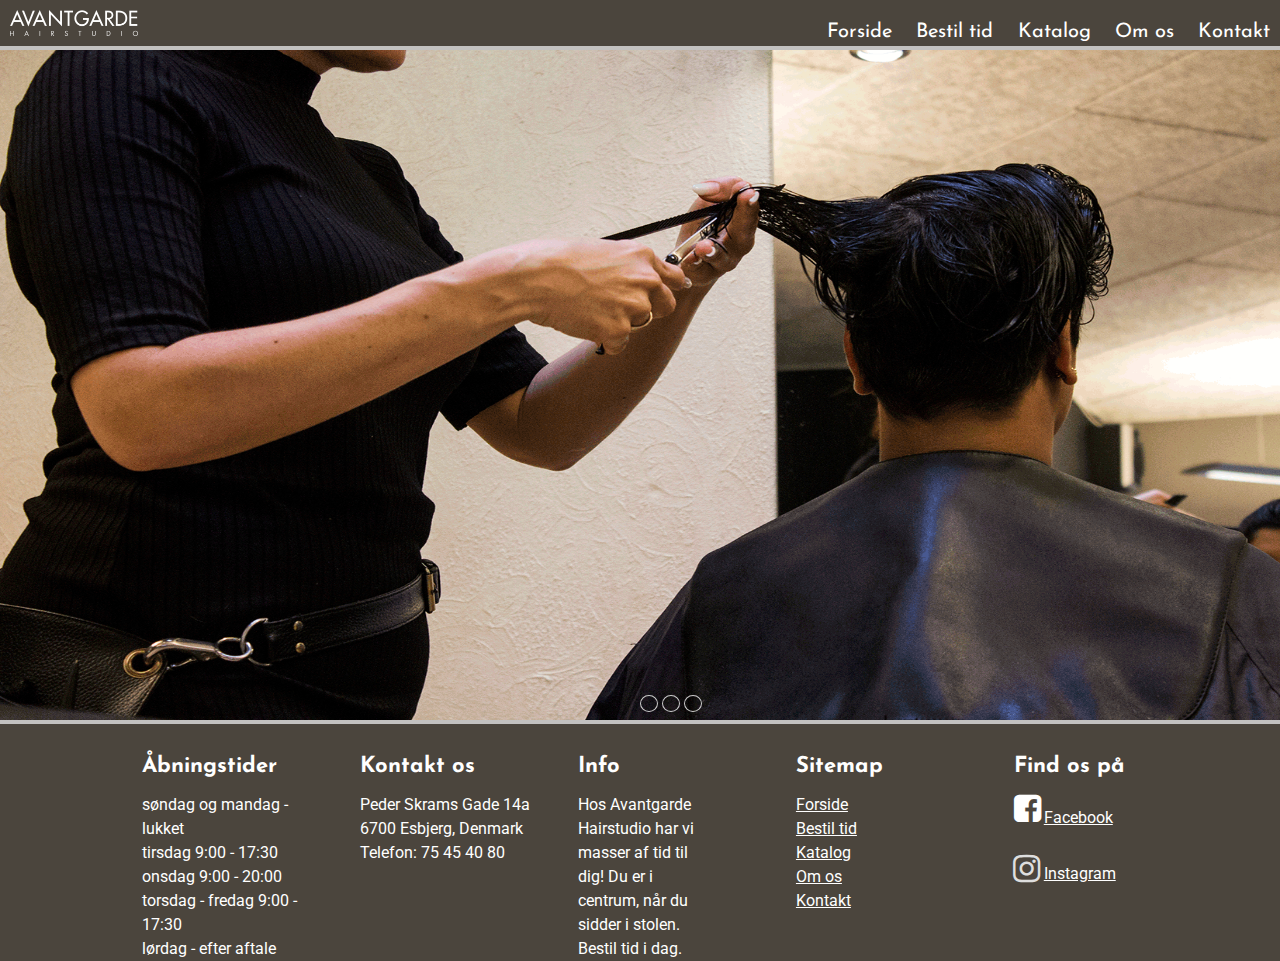
<file: index.html>
<!DOCTYPE html>
<html lang="en">
<head>
  <meta charset="UTF-8">
  <meta name="viewport" content="width=device-width, initial-scale=1.0">
  <meta http-equiv="X-UA-Compatible" content="ie=edge">
  <title>Avantgarde Hair Studio</title>
  <link rel="stylesheet" href="style/style.css">
  <link rel="stylesheet" href="https://www.w3schools.com/w3css/4/w3.css">
  <script src="js/main.js" charset="utf-8"></script>
    <link rel="stylesheet" href="https://cdnjs.cloudflare.com/ajax/libs/font-awesome/4.7.0/css/font-awesome.min.css">
    <script>
    /* Toggle between adding and removing the "responsive" class to topnav when the user clicks on the icon */
    function rwdMenuToggle() {
      var toggleMenu = document.getElementById("myNavBar");
      if (toggleMenu.className === "navBar") {
          toggleMenu.className += " responsive";
      } else {
          toggleMenu.className = "navBar";
      }
    }
    </script>


</head>
<body>
  <header>
  <nav class="navBar" id="myNavBar">
  <div class="logo">
  <a href="index.html">
    <img src="img/logoHvid.png" alt="Avantgarde">
  </a>
  </div>

  <div class="menu">
    <ul class="menuList">
    <li> <a href="index.html"> Forside</a></li>
    <li> <a href="http://www.jegvilbestilletid.dk/avantgarde.hairstudio"> Bestil tid</a></li>
    <li> <a href="katalog.html"> Katalog</a></li>
    <li> <a href="om.html"> Om os</a></li>
    <li> <a href="kontakt.html"> Kontakt</a></li>
      <a href="javascript:void(0);" class="icon" onclick="rwdMenuToggle()">&#9776;</a>
     </ul>
  </div>
  </nav>
  </header>

    <div class="sliderWrapper">

      <img class="mySlides" src="img/slide1.png" style="width:100%">
      <img class="mySlides" src="img/slide2.png" style="width:100%">
      <img class="mySlides" src="img/slide3.png" style="width:100%">
      <img class="mySlides" src="img/slide4.png" style="width:100%">
      <img class="mySlides" src="img/slide5.png" style="width:100%">

      <div class="w3-container">

      <span class="w3-badge demo w3-border w3-transparent w3-hover-grey" onclick="currentDiv(1)"></span>
      <span class="w3-badge demo w3-border w3-transparent w3-hover-grey" onclick="currentDiv(2)"></span>
      <span class="w3-badge demo w3-border w3-transparent w3-hover-grey" onclick="currentDiv(3)"></span>
      </div>
      </div>

    <script>
    carousel();
    </script>

  <footer>

    <div class="aabningstider">
    <ul>
    <li><h2 id="footerH2">Åbningstider</h2></li>
    <li>søndag og mandag - lukket</li>
    <li>tirsdag 9:00 - 17:30 </li>
    <li>onsdag 9:00 - 20:00 </li>
    <li>torsdag - fredag 9:00 - 17:30</li>
    <li>lørdag - efter aftale</li>
  </ul>
    </div>

    <div class="kontakt">
      <ul>
      <li><h2 id="footerH2">Kontakt os</h2></li>
      <li>Peder Skrams Gade 14a </li>
      <li>6700 Esbjerg, Denmark</li>
      <li>Telefon: 75 45 40 80</li>
    </ul>
    </div>


        <div class="seoFooter">
          <ul>
          <h2 id="footerH2">Info</h2>
          Hos Avantgarde Hairstudio har vi masser af tid til dig! Du er i centrum, når du sidder i stolen. Bestil tid i dag.
        </ul>
        </div>

    <div class="sitemap">
      <ul class="sitemapList">
      <li> <h2 id="footerH2">Sitemap</h2></li>
      <li> <a href="index.html"> Forside</a></li>
      <li> <a href="http://www.jegvilbestilletid.dk/avantgarde.hairstudio"> Bestil tid</a></li>
      <li> <a href="katalog.html"> Katalog</a></li>
      <li> <a href="om.html"> Om os</a></li>
      <li> <a href="kontakt.html"> Kontakt</a></li>

       </ul>
    </div>


    <div class="socialLinks">
      <ul>
        <li> <h2 id="footerH2"> Find os på</h2></li>
        <li> <a href="https://www.facebook.com/AVANTGARDE-272260116152667/" target="_blank">
          <div id="facebook">
              <i class="fa fa-facebook-square fa-2x" aria-hidden="true"></i>
          </div>
          <div class="facebookLink">
            <a href="https://www.facebook.com/AVANTGARDE-272260116152667/" target="_blank">Facebook </a>
          </div>
      </a>
    </li>
    <br>
    <li> <a href="https://www.instagram.com/avantgardehairstudio/" target="_blank">
        <div id="instagram">
            <i class="fa fa-instagram fa-2x" aria-hidden="true"></i>
        </div>
        <div class="instagramLink">
         <a href="https://www.instagram.com/avantgardehairstudio/" target="_blank">Instagram </a>
    </div>
    </a>
  </li>
      </li>
    </ul>
    </div>

  </footer>

</body>
</html>
</file>
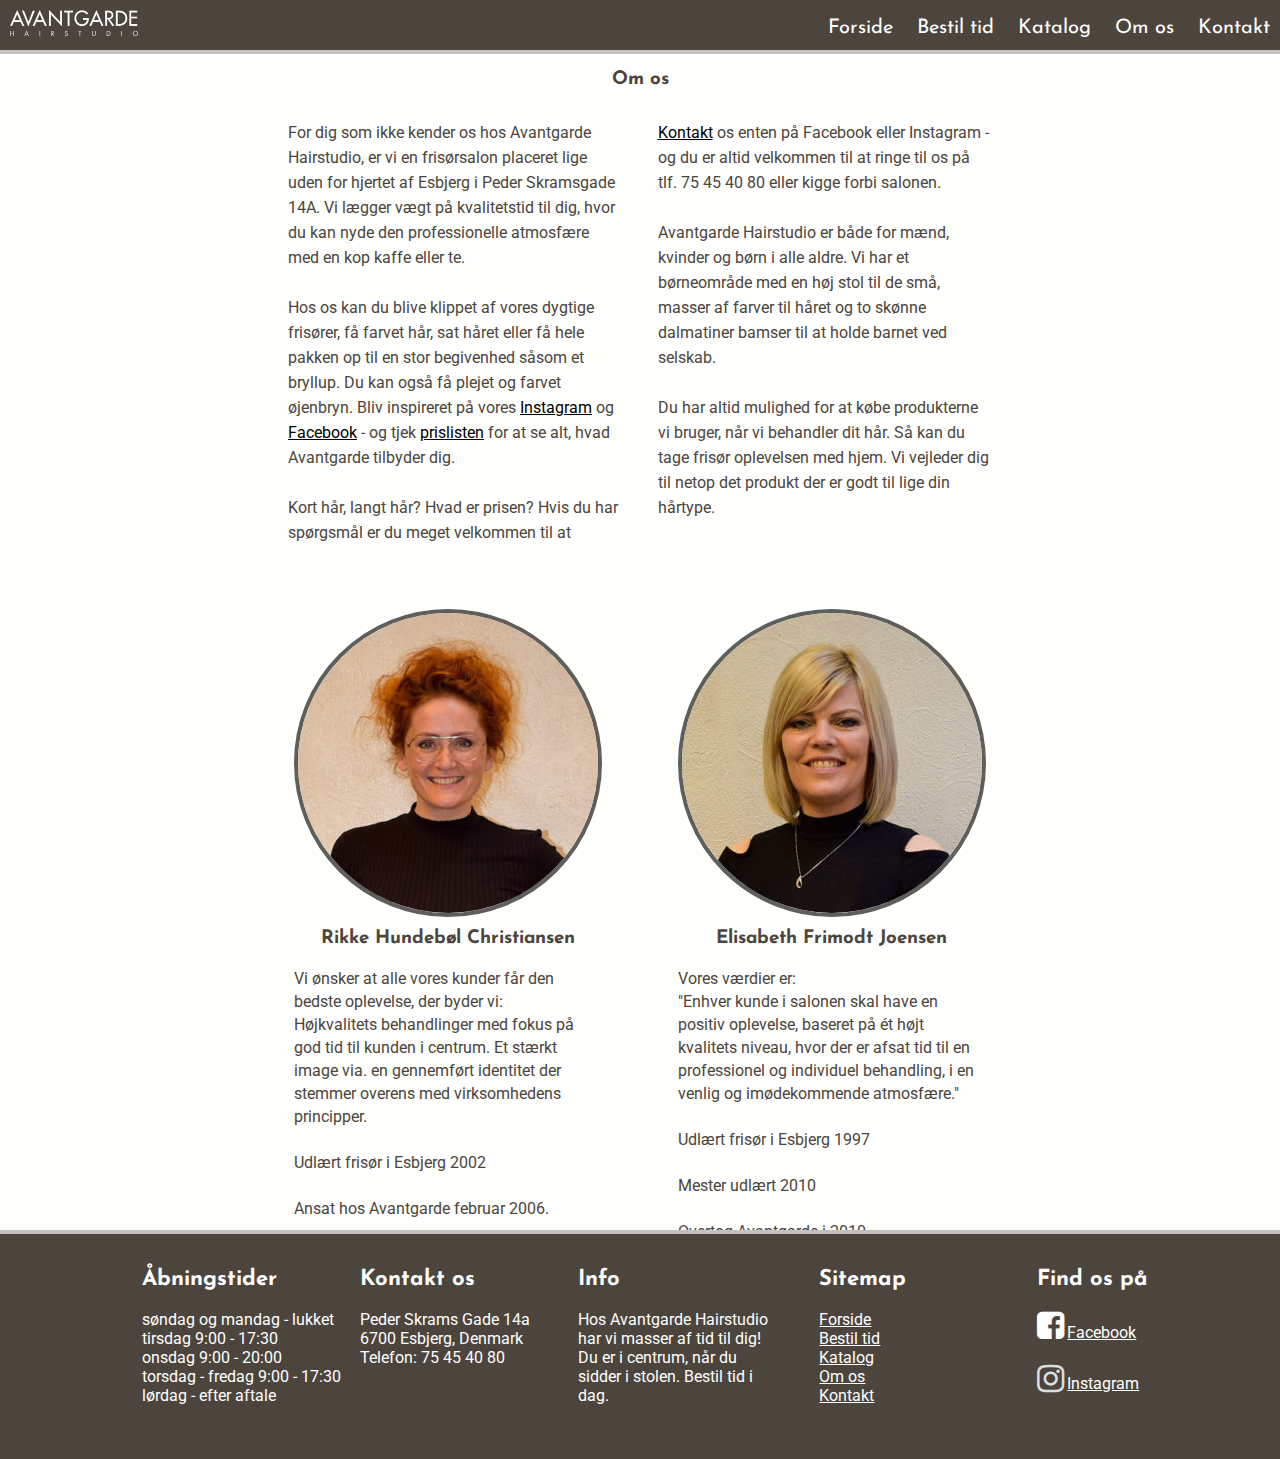
<file: om.html>
<!DOCTYPE html>
<html lang="en">
<head>
  <meta charset="UTF-8">
  <meta name="viewport" content="width=device-width, initial-scale=1.0">
  <meta http-equiv="X-UA-Compatible" content="ie=edge">
  <title>Om os</title>
  <link rel="stylesheet" href="style/style.css">
  <script src="js/main.js" charset="utf-8"></script>
  <link rel="stylesheet" href="https://cdnjs.cloudflare.com/ajax/libs/font-awesome/4.7.0/css/font-awesome.min.css">
</head>
<script>
/* Toggle between adding and removing the "responsive" class to topnav when the user clicks on the icon */
function rwdMenuToggle() {
  var toggleMenu = document.getElementById("myNavBar");
  if (toggleMenu.className === "navBar") {
      toggleMenu.className += " responsive";
  } else {
      toggleMenu.className = "navBar";
  }
}
</script>
</head>
<body>
<header>
<nav class="navBar" id="myNavBar">
<div class="logo">
<a href="index.html">
<img src="img/logoHvid.png" alt="Avantgarde">
</a>
</div>

<div class="menu">
<ul class="menuList">
<li> <a href="index.html"> Forside</a></li>
<li> <a href="http://www.jegvilbestilletid.dk/avantgarde.hairstudio"> Bestil tid</a></li>
<li> <a href="katalog.html"> Katalog</a></li>
<li> <a href="om.html"> Om os</a></li>
<li> <a href="kontakt.html"> Kontakt</a></li>
  <a href="javascript:void(0);" class="icon" onclick="rwdMenuToggle()">&#9776;</a>
 </ul>
</div>
</nav>

</header>

<section class="omOs_section">

  <div id="seo_omOs">
    <h3 id="om_seo_title">Om os</h3>
    <p id="om_seo_p">
      For dig som ikke kender os hos Avantgarde Hairstudio,
       er vi en frisørsalon placeret lige uden for hjertet af Esbjerg i Peder Skramsgade 14A.
       Vi lægger vægt på kvalitetstid til dig,
       hvor du kan nyde den professionelle atmosfære med en kop kaffe eller te.

        <br>
        <br>

      Hos os kan du blive klippet af vores dygtige frisører,
      få farvet hår, sat håret eller få hele pakken op til en stor begivenhed såsom et bryllup.
      Du kan også få plejet og farvet øjenbryn.
      Bliv inspireret på vores
        <a href="https://www.instagram.com/avantgardehairstudio/" target="_blank">Instagram</a>
      og
        <a href="https://www.facebook.com/AVANTGARDE-272260116152667/" target="_blank">Facebook</a>
      - og tjek <a href="files/Prisliste.pdf" target="_blank">prislisten</a> for at se alt, hvad Avantgarde tilbyder dig.

        <br>
        <br>

      Kort hår, langt hår? Hvad er prisen?
      Hvis du har spørgsmål er du meget velkommen til at
        <a href="kontakt.html"> Kontakt</a>
      os
      enten på Facebook  eller Instagram - og du er altid velkommen til at ringe til
      os på tlf. 75 45 40 80 eller kigge forbi salonen.

        <br>
        <br>

      Avantgarde Hairstudio er både for mænd, kvinder og børn i alle aldre.
      Vi har et børneområde med en høj stol til de små, masser af farver til håret
      og to skønne dalmatiner bamser til at holde barnet ved selskab.

        <br>
        <br>

      Du har altid mulighed for at købe produkterne vi bruger,
      når vi behandler dit hår. Så kan du tage frisør oplevelsen med hjem.
      Vi vejleder dig til netop det produkt der er godt til lige din hårtype.
    </p>
  </div>


  <div id="staff_row">
   <div class="rikke">
    <img src="img/Rikke_2.png" alt=""> </img>
    <h3>Rikke Hundebøl Christiansen</h3>
    <p>
      Vi ønsker at alle vores kunder får den bedste oplevelse, der byder vi:
        <br>
      Højkvalitets behandlinger med fokus på god tid til kunden i centrum.
      Et stærkt image via. en gennemført identitet der stemmer overens med virksomhedens principper.
        <br>
        <br>
      Udlært frisør i Esbjerg 2002
        <br>
        <br>
      Ansat hos Avantgarde februar 2006.
        <br>
        <br>
      Speciale i Brudefrisering.
    </p>

   </div>

   <div class="elisabeth">
    <img src="img/Elisabeth_2.png" alt=""> </img>
    <h3>Elisabeth Frimodt Joensen</h3>
    <p>
      Vores værdier er:
        <br>
      "Enhver kunde i salonen skal have en positiv oplevelse, baseret på ét højt
      kvalitets niveau, hvor der er afsat tid til en professionel og individuel behandling, i en
      venlig og imødekommende atmosfære."
        <br>
        <br>
      Udlært frisør i Esbjerg 1997
        <br>
        <br>
      Mester udlært 2010
        <br>
        <br>
      Overtog Avantgarde i 2010
    </p>

   </div>
  </div>

</section>


<footer>
  <div class="aabningstider">
  <ul>
  <li><h2 id="footerH2">Åbningstider</h2></li>
  <li>søndag og mandag - lukket</li>
  <li>tirsdag 9:00 - 17:30 </li>
  <li>onsdag 9:00 - 20:00 </li>
  <li>torsdag - fredag 9:00 - 17:30</li>
  <li>lørdag - efter aftale</li>
</ul>
  </div>

  <div class="kontakt">
    <ul>
    <li><h2 id="footerH2">Kontakt os</h2></li>
    <li>Peder Skrams Gade 14a </li>
    <li>6700 Esbjerg, Denmark</li>
    <li>Telefon: 75 45 40 80</li>
  </ul>
  </div>


      <div class="seoFooter">
        <ul>
        <h2 id="footerH2">Info</h2>
        Hos Avantgarde Hairstudio har vi masser af tid til dig! Du er i centrum, når du sidder i stolen. Bestil tid i dag.
      </ul>
      </div>

  <div class="sitemap">
    <ul class="sitemapList">
    <li> <h2 id="footerH2">Sitemap</h2></li>
    <li> <a href="index.html"> Forside</a></li>
    <li> <a href="http://www.jegvilbestilletid.dk/avantgarde.hairstudio"> Bestil tid</a></li>
    <li> <a href="katalog.html"> Katalog</a></li>
    <li> <a href="om.html"> Om os</a></li>
    <li> <a href="kontakt.html"> Kontakt</a></li>

     </ul>
  </div>


  <div class="socialLinks">
    <ul>
      <li> <h2 id="footerH2"> Find os på</h2></li>
      <li> <a href="https://www.facebook.com/AVANTGARDE-272260116152667/" target="_blank">
        <div id="facebook">
            <i class="fa fa-facebook-square fa-2x" aria-hidden="true"></i>
        </div>
        <div class="facebookLink">
          <a href="https://www.facebook.com/AVANTGARDE-272260116152667/" target="_blank">Facebook </a>
        </div>
    </a>
  </li>
  <br>
  <li> <a href="https://www.instagram.com/avantgardehairstudio/" target="_blank">
      <div id="instagram">
          <i class="fa fa-instagram fa-2x" aria-hidden="true"></i>
      </div>
      <div class="instagramLink">
       <a href="https://www.instagram.com/avantgardehairstudio/" target="_blank">Instagram </a>
  </div>
  </a>
</li>
    </li>
  </ul>
  </div>

</footer>

</body>
</html>
</file>
<file: style/style.css>
@import url('https://fonts.googleapis.com/css?family=Josefin+Sans|Roboto');

html{
  height: 100%;
  background-color:  #4b453d;
}

body {
  margin: 0;
  padding: 0;
  font-family: 'Roboto', sans-serif;
  background-color: #fffffd;
  height: 100%;
}
h1, h2, h3{
  font-family: 'Josefin Sans', sans-serif;
}
/* Katalog.html starts */
#katalogPic {
  min-height: 1100px;
  height: 100%;
  width: 100%;
  background-color: #fffffd;
  padding-top: 5%;
}

#row1_3_5, #row_2_4_6 {
  width: 100%;
  float: left;
}

.pic_1_holder, .pic_2_holder, .pic_3_holder, .pic_4_holder, .pic_5_holder, .pic_6_holder{
  width: 20%;
  height: 20%;
  float: left;
  padding: 2% 5% 0 7%;

}

.pic_1_holder img, .pic_2_holder img, .pic_3_holder img, .pic_4_holder img, .pic_5_holder img, .pic_6_holder img {
  width: 250px;
  height: auto;
  border-radius: 50%;
  border: solid 4px #5e5e5b;
  min-height: 250px;
  margin: 0 auto;
	display: block;
}

#pic_1_h3, #pic_2_h3, #pic_3_h3, #pic_4_h3, #pic_5_h3, #pic_6_h3 {
  text-align: left;

}

#pic_1_tekst, #pic_2_tekst, #pic_3_tekst, #pic_4_tekst, #pic_5_tekst, #pic_6_tekst {
  text-align: left;

}

/* katalog.html ends */

/* OmOs.html starts */
.omOs_section {
  height: 130%;
  min-height: 1230px  ;
  width: 100%;
  background-color: #fffffd;
}

#seo_omOs {
  width: 100%;
  clear: both;
  padding-top: 4%;
}

#om_seo_title {
  text-align: center;
  color: #4b453d;
}

#om_seo_p {
  padding-left: 5%;
  padding-right: 5%;
  padding-top: 1%;
  columns: 100px 2;
  line-height: 25px;
  width: 55%;
  text-align: left;
  margin: 0 auto;
  columns: 2;
  column-gap: 35px;
  color: #4b453d;
}


#staff_row {
  width: 60%;
  height: 50%;
  padding-left: 20%;
  padding-top: 5%;
}

.rikke {
  width: 50%;
  height: 50%;
  float: left;
  margin: 0 auto;
}

.elisabeth {
  width: 50%;
  height: 50%;
  float: left;
  margin: 0 auto;
}

.rikke img, .elisabeth img {
  width: 300px;
  height: 300px;
  border-radius: 50%;
  border: solid 4px #5e5e5b;
  min-height: 300px;
  margin: 0 auto;
	display: block;
}

.rikke h3, .elisabeth h3 {
  width: 70%;
  color: #4b453d;
  margin: 0 auto;
  text-align: center;
  padding-top: 3%;
}

.rikke p, .elisabeth p {
  width: 80%;
  height: 20%;
  margin: 0 auto;
  color: #4b453d;
  padding-top: 5%;
  line-height: 23px;
  text-align: left;
}

.rikke ul, .elisabeth ul {
  color: #4b453d;
  line-height: 30px;
  list-style-type: circle;
}

/* OmOs.html ends */

.logo img{
  margin: 10px;
  width: 10%;
  height: 10%;
  z-index: 1;
}

ul {
  list-style-type: none;
  float: left;
  width: 100%;
}

.navBar{
  position: fixed;
  width: 100%;
  background-color: #4b453d;
  height: auto;
  border-bottom: solid 4px #c2c1c0;
  z-index: 1;
}

.menu{
  position: absolute;
  right:0;
  top: 5%;
}

a.icon{
  display: none;
}

.menuList  li{
  display: inline;
  width: 100%;
  font-family: 'Josefin sans';
}

.menuList li a{
  text-decoration: none;
  font-size: 20px;
  padding: 10px;
  color: #fff;
}

.sliderWrapper{
  height: 80%;
  width: 100%;
  background-color: #4b453d;

}

 .mySlides{
  max-width: 100%;
  max-height: 100%;
  display: block;
  width: auto;
  height: auto;

}

.w3-container{
  margin: 0 auto;
  z-index: 1;
}

.w3-left, .w3-right, .w3-badge {
  cursor:pointer;
}

.w3-badge, .w3-tag{
  padding: 5px;
  position: relative;
  padding-top: 10px;
  top: -25px;
  left: 50%;
}

a{
  color: #000;
}

a:hover {
  font-weight: bold;
}
.kontaktSec{
  width: 100%;
  padding-bottom: 2vh;
  background-color: #fffffd;
}

.kontaktHolder{
  width: 50%;
  height: auto;
  min-height: 100%;
  padding-left: 25%;
  display: flex;                  /* establish flex container */
  flex-direction: row;            /* default value; can be omitted */
  flex-wrap: nowrap;              /* default value; can be omitted */
  justify-content: space-between;
}

#KontaktH1{
  padding-top: 10vh;
  font-size: 30px;
  text-align: center;
}

.aabenTxt{
  float: left;
  width: 30%;
}

.seoTxt{
  float:left;
  width: 30%;
}

.kontaktTxt{
  float: left;
  width: 30%;
}
.gmaps {
  width: 100%;
  height: 40vh;
  z-index: 1;
}

#gmap_canvas{
  z-index: 0;
  width: 100%;
  padding-top: 50vh;
  position: relative;
}
footer{
  clear: both;
  height: 25%;
  z-index: 0;
  position: relative;
  background-color: #4b453d;
  padding-left: 8%;
  border-top: solid 4px #c2c1c0;
}

.aabningstider, .kontakt , .sitemap, .socialLinks, .seoFooter{
  float: left;
  width: 18.5%;
  height: 100%;
  color: #fff;
  font-family: 'Roboto', sans-serif;
  font-size: 16px;

}

.seoFooter{
  padding-right: 2%;
}

#footerH2{
    font-family: 'Josefin Sans', sans-serif;
    font-weight: bold;
    font-size: 22px;
}

.sitemap li a, .sitemap li {
  color: #fff;
}

.socialLinks li a{
  color: #fff;
}

.seoFooter ul{
 width: 90%;
}

#facebook i {
  color: #fff;
  padding-bottom: 5px;
}

.facebookLink {
  position: absolute;
  margin-left: 30px;
  margin-top: -24px;
  color: #fff;
}

#instagram {
/*  background: radial-gradient(circle at 33% 100%, #FED373 4%, #F15245 30%, #D92E7F 62%, #9B36B7 85%, #515ECF);*/
  border-radius: 18%;
  float: left;
  width: 26px;
  height: 25px;
  position: absolute;
}

#instagram i{
  color: #fff;
}

.fa-instagram:before {
  margin-top: -18px;
  margin-left: -0.5px;
  position: absolute;
  color: #dedede;
}

.instagramLink {
  position: absolute;
  margin-left: 30px;
  margin-top: 8px;
}

/* pc */
@media screen and (min-width: 1280px) {


}

/* tablet */
@media  screen and (min-width:740px) and (max-width: 1279px)
{
  .w3-container{
    display: none;
  }
  .omOs_section{
      padding-top: 2%;
  }

  #katalogPic{
    padding-top: 10%;
    min-height: 1160px;
  }

  .pic_1_holder img, .pic_2_holder img, .pic_3_holder img, .pic_4_holder img, .pic_5_holder img, .pic_6_holder img {
    width: 170px;
    height: auto;
    border-radius: 50%;
    border: solid 4px #5e5e5b;
    min-height: 170px;
  }

  .omOs_section{
    min-height: 1555px;
    height: 1000px;
  }

  #seo_omOs {
    padding-top: 5%;
  }
  .logo img {
    width: 20%;
    height: 20%;
  }

  .rikke img, .elisabeth img {
    width: 215px;
    height: 215px;
    border-radius: 50%;
    border: solid 4px #5e5e5b;
    min-height: 215px;
    margin: 0 auto;
  	display: block;
  }

  .rikke h3, .elisabeth h3 {
    width: 70%;
    color: #4b453d;
    margin: 0 auto;
    text-align: center;
    padding-top: 5%;
  }

  .rikke p, .elisabeth p {
    width: 85%;
    margin: 0 auto;
    color: #4b453d;
    padding-top: 5%;
  }

  .sliderWrapper{
    height: 50% ;
  }

  .seoFooter ul{
    width: 50%;
  }
  .kontaktHolder{
    padding-left: 20%;
  }

  footer{
    height: 50%;
  }

  .aabningstider, .kontakt, .sitemap, .socialLinks, .seoFooter{
    float:none;
    width: 50%;
    height: 10%;
  }
}
/* phone */
@media screen and (max-device-width: 480px) and (orientation: portrait),
       screen and (max-device-width: 740px) and (orientation: landscape),
       screen and (max-width:740px)

{

    .logo img{
      width: auto;
      height: auto;
      max-height: 26px;
    }

    .menu a{
      display: none;
    }

    a.icon{
      display: block;
      right: 0;
      top: 0;
      position: fixed;
      padding: 14px 16px;
    }
    .navBar{
      height: auto;
    }
    .navBar a:not(:first-child) {
      display: none;
    }
      .navBar a.icon {
      display: block;
      float: right;
      text-decoration: none;
      background-color: #5e5e5b;
      color: #fff;
    }
      .navBar.responsive {
      position: fixed;
    }
      .navBar.responsive a.icon {
      right: 0;
      top: 0;
      position: fixed;
    }

    .navBar.responsive a {
      float: none;
      display: block;
      text-align: left;
    }

    ul.menuList{
      background-color: #fff;
      right: 0;
      top: 40px;
      width: 100%;
      max-width: 100%;
      position: fixed;
    }

    .menuList li a {
      color: #5e5e5b;
    }

    ul{
      padding-left: 0;
      width: 100%;
    }
    .sliderWrapper{
      height: auto;
      width: auto;
    }
    .mySlides{
      height: auto;
      width: auto;
      max-height: 100%;
      min-height: 100%;
    }

    .w3-container{
      display: none;
    }

    .seoTxt{
      float: none;
      text-align: center;
      padding: 10px;
      width: 90vw;
    }

    .kontaktTxt{
      display: none;
    }

    .aabenTxt{
      display: none;
    }

    .aabningstider , .kontakt, .sitemap, .socialLinks, .seoFooter{
      float:none;
      width: 100%;
      height: 10%;
    }
    .seoFooter{
      width: 70%;
    }

    .socialLinks h2{
      width: 90%;
    }

    .socialLinks ul{
      width: 90%;
    }

/* Katalog.html starts */
#katalogPic {
  height: auto;
  width: 100%;
  float: none;
  min-height: 1000px;

}

/* Picture 1 Responsive */

#row1_3_5, #row_2_4_6 {
  width: 100%;
  float: none;
  padding-top: 10%;
}


.pic_1_holder{
  float: none;
  width: 90%;
  padding-bottom: 5%;
  padding-top: 5%;
  padding: 5% 0% 5% 5%;
}

.pic_2_holder, .pic_3_holder, .pic_4_holder, .pic_5_holder, .pic_6_holder{
  float: none;
  width: 90%;
  padding: 0% 0% 5% 5%;
}

#pic_1_h3, #pic_2_h3, #pic_3_h3, #pic_4_h3, #pic_5_h3, #pic_6_h3 {
  text-align: center;
}


#pic_1_tekst, #pic_2_tekst, #pic_3_tekst, #pic_4_tekst, #pic_5_tekst, #pic_6_tekst {
  width: 80%;
  text-align: left;
  margin: 0 auto;
}

#row1_2, #row3_4, #row5_6 {
  float: left;
  width: 100%;
}

/* katalog.html ends */

/* OmOs.html starts */

.omOs_section {
  height: auto;
  width: 100%;
  min-height: 2480px;
  max-height: 1800px;
}

#seo_omOs {
  border-bottom: none;
  float: none;
  width: 100%;
  height: 100%;
  padding-top: 15%;
  clear: both;
  border-bottom: solid 4px #c2c1c0;
}

#om_seo_title {
  text-align: center;
}

#om_seo_p {
  height: 20%;
  padding-left: 2%;
  padding-bottom: 5%;
  color: #4b453d;
  float: none;
  width: 80%;
  padding-left: 7%;
  columns: 1;
  column-gap: 5px;
}

#staff_row {
  width: 90%;
  height: 50%;
  padding-left: 0%;
  padding-top: 0%;
  margin: 0 auto;
}

.rikke {
  width: 100%;
  margin: 0 auto;
  padding-top: 5%;
}

.elisabeth {
  width: 100%;
  margin: 0 auto;
  padding-top: 20%;
}

.rikke img, .elisabeth img {
  width: 250px;
  height: 250px;
  border-radius: 50%;
  border: solid 4px #5e5e5b;
  min-height: 250px;
  margin: 0 auto;
  display: block;
}

.rikke h3, .elisabeth h3 {
  width: 100%;
  color: #4b453d;
  margin: 0 auto;
  text-align: center;
  padding-top: 3%;
}

.rikke p, .elisabeth p {
  width: 75%;
  height: 20%;
  margin: 0 auto;
  color: #4b453d;
  padding-top: 3%;
  line-height: 20px;
}
/* OmOs.html ends */

footer{
  height: 100%;
  float: none;
}
</file>
